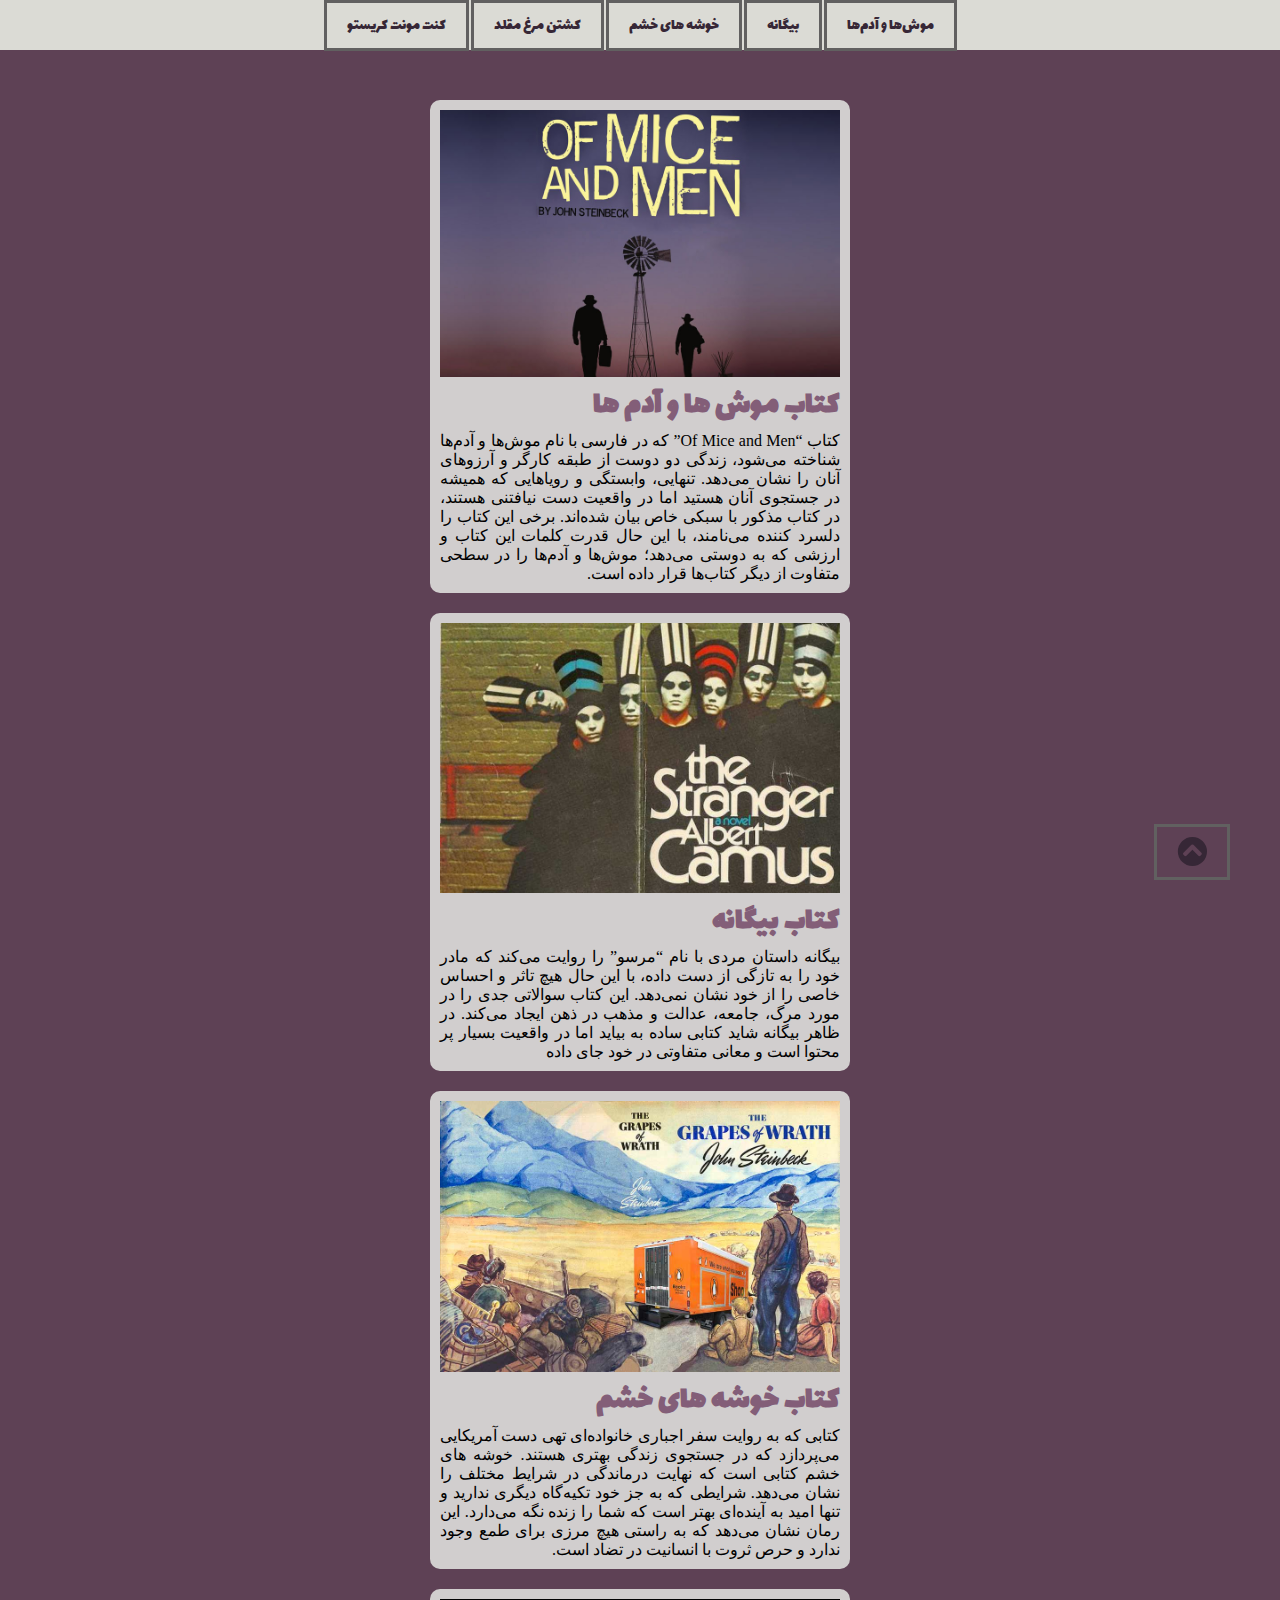
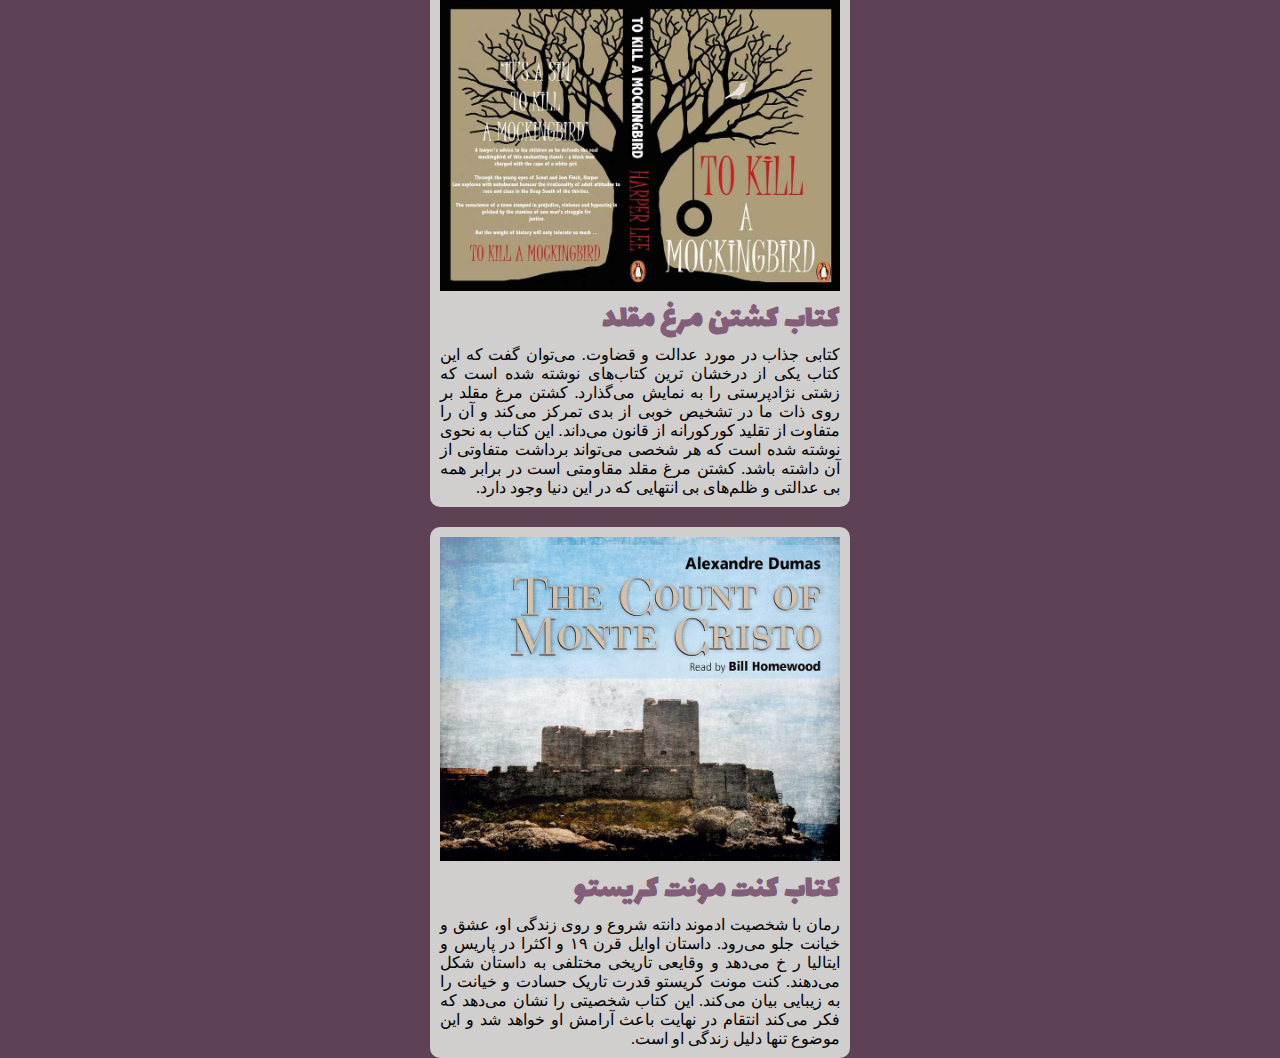
<file: index.html>
<!DOCTYPE html>

<html>

<head>
    <title>my site</title>
    <link rel="stylesheet" href="https://use.fontawesome.com/releases/v5.4.1/css/all.css">
    <link rel="stylesheet" href="style.css">
    <link rel="preconnect" href="https://fonts.googleapis.com">
    <link rel="preconnect" href="https://fonts.gstatic.com" crossorigin>
    <link href="https://fonts.googleapis.com/css2?family=Lalezar&display=swap" rel="stylesheet"> 
</head>
 
   
<body>

  <a class="gotopbtn" href="#"> <i class="fas fa-chevron-circle-up"></i>  </a>
    <div  class="menu farsi" >
        <a href="#book1" >
             موش‌ها و آدم‌ها
        </a>
        <a href="#book2" >
            بیگانه
        </a>
        <a href="#book3" >
               خوشه های خشم
        </a>
        <a href="#book4" >
              کشتن مرغ مقلد
        </a>
        <a href="#book5" >
             کنت مونت کریستو
        </a>
    </div>

    <div id="book1"  class="bookContainer"  style="margin-top: 100px";>
      
        <img src="images/book1.jpg" alt="موش ها و آدم ها" class="image">
        <h1 class="heading">
          کتاب موش ها و آدم ها
        </h1>
        <p class="paragraph">
         کتاب “Of Mice and Men” که در فارسی با نام موش‌ها و آدم‌ها شناخته می‌شود، زندگی دو
         دوست از طبقه کارگر و آرزوهای آنان را نشان می‌دهد.

          تنهایی،
          وابستگی و رویاهایی که همیشه در جستجوی آنان هستید اما در واقعیت دست نیافتنی هستند، در 
           کتاب مذکور با سبکی خاص بیان شده‌اند. برخی این کتاب را دلسرد کننده می‌نامند، با این
         حال قدرت کلمات این کتاب و ارزشی که به دوستی می‌دهد؛ موش‌ها و آدم‌ها را در 
          سطحی متفاوت از دیگر کتاب‌ها قرار داده است.

        </p>
    </div>
     
    <div id="book2" class="bookContainer" >
        <img src="images/book2.jpg" alt=" بیگانه" class="image">
        <h1 class="heading" >
        کتاب بیگانه  
        </h1>
    
        <p class="paragraph">
        بیگانه داستان 
        مردی با نام “مرسو” را روایت می‌کند که مادر خود را به تازگی از دست داده،
         با این حال هیچ تاثر و احساس خاصی را از خود نشان نمی‌دهد.

         این کتاب سوالاتی جدی را در مورد 
         مرگ، جامعه، عدالت و مذهب در ذهن ایجاد می‌کند. در ظاهر بیگانه شاید کتابی ساده به 
         بیاید اما در واقعیت بسیار پر محتوا است و معانی متفاوتی در خود جای داده
        </p>
    </div>

    <div id="book3" class="bookContainer" >
         <img src="images/book3.jpg" alt="خوشه های خشم" class="image">
         <h1 class="heading" >
         کتاب خوشه های خشم
         </h1>
        
          <p class="paragraph">
            کتابی که به
            روایت سفر اجباری خانواده‌ای تهی دست آمریکایی می‌پردازد که در جستجوی زندگی بهتری هستند.

            خوشه های خشم کتابی است که نهایت درماندگی در شرایط مختلف را 
            نشان می‌دهد. شرایطی که به جز خود
            تکیه‌گاه دیگری ندارید و تنها امید به آینده‌ای بهتر است که شما را زنده نگه می‌دارد. این رمان 
            نشان می‌دهد که به راستی هیچ مرزی برای طمع وجود ندارد و حرص ثروت با انسانیت در تضاد است.
          </p>
     
    </div>
 
    <div id="book4" class="bookContainer" >
        <img src="images/book4.jpg" alt="کشتن مرغ مفلد"class="image" >
         <h1 class="heading">
         کتاب کشتن مرغ مقلد
        </h1>
        
        <p class="paragraph">
          کتابی جذاب در مورد عدالت و
         قضاوت. می‌توان گفت که این کتاب یکی از درخشان ترین کتاب‌های نوشته شده است که زشتی
         نژادپرستی را به نمایش می‌گذارد. کشتن مرغ مقلد بر روی ذات ما در تشخیص خوبی
          از بدی تمرکز می‌کند و آن را متفاوت از تقلید کورکورانه از قانون می‌داند.

         این کتاب به نحوی نوشته شده است که هر شخصی می‌تواند
         برداشت متفاوتی از آن داشته باشد. کشتن مرغ مقلد مقاومتی است 
         در برابر همه بی عدالتی و ظلم‌های بی انتهایی که در این دنیا وجود دارد. 
        </p>
    </div>
 

    <div id="book5" class="bookContainer">
        <img src="images/book5.jpg" alt="کنت مونت کریستو" class="image">
        <h1 class="heading">
         کتاب کنت مونت کریستو 
        </h1>
       
        <p class="paragraph">
          رمان با شخصیت ادموند دانته شروع 
         و روی زندگی او، عشق و خیانت جلو می‌رود. داستان اوایل قرن ۱۹ و
         اکثرا در پاریس و ایتالیا ر خ می‌دهد و وقایعی تاریخی مختلفی به داستان شکل می‌دهند.

         کنت مونت 
         کریستو قدرت تاریک حسادت و خیانت را به زیبایی بیان می‌کند.  این کتاب شخصیتی را نشان می‌دهد
         که فکر می‌کند انتقام در نهایت باعث آرامش او خواهد شد و این موضوع تنها دلیل زندگی او است.
        </p>
    
    </div>
 
</body>

</html>
</file>
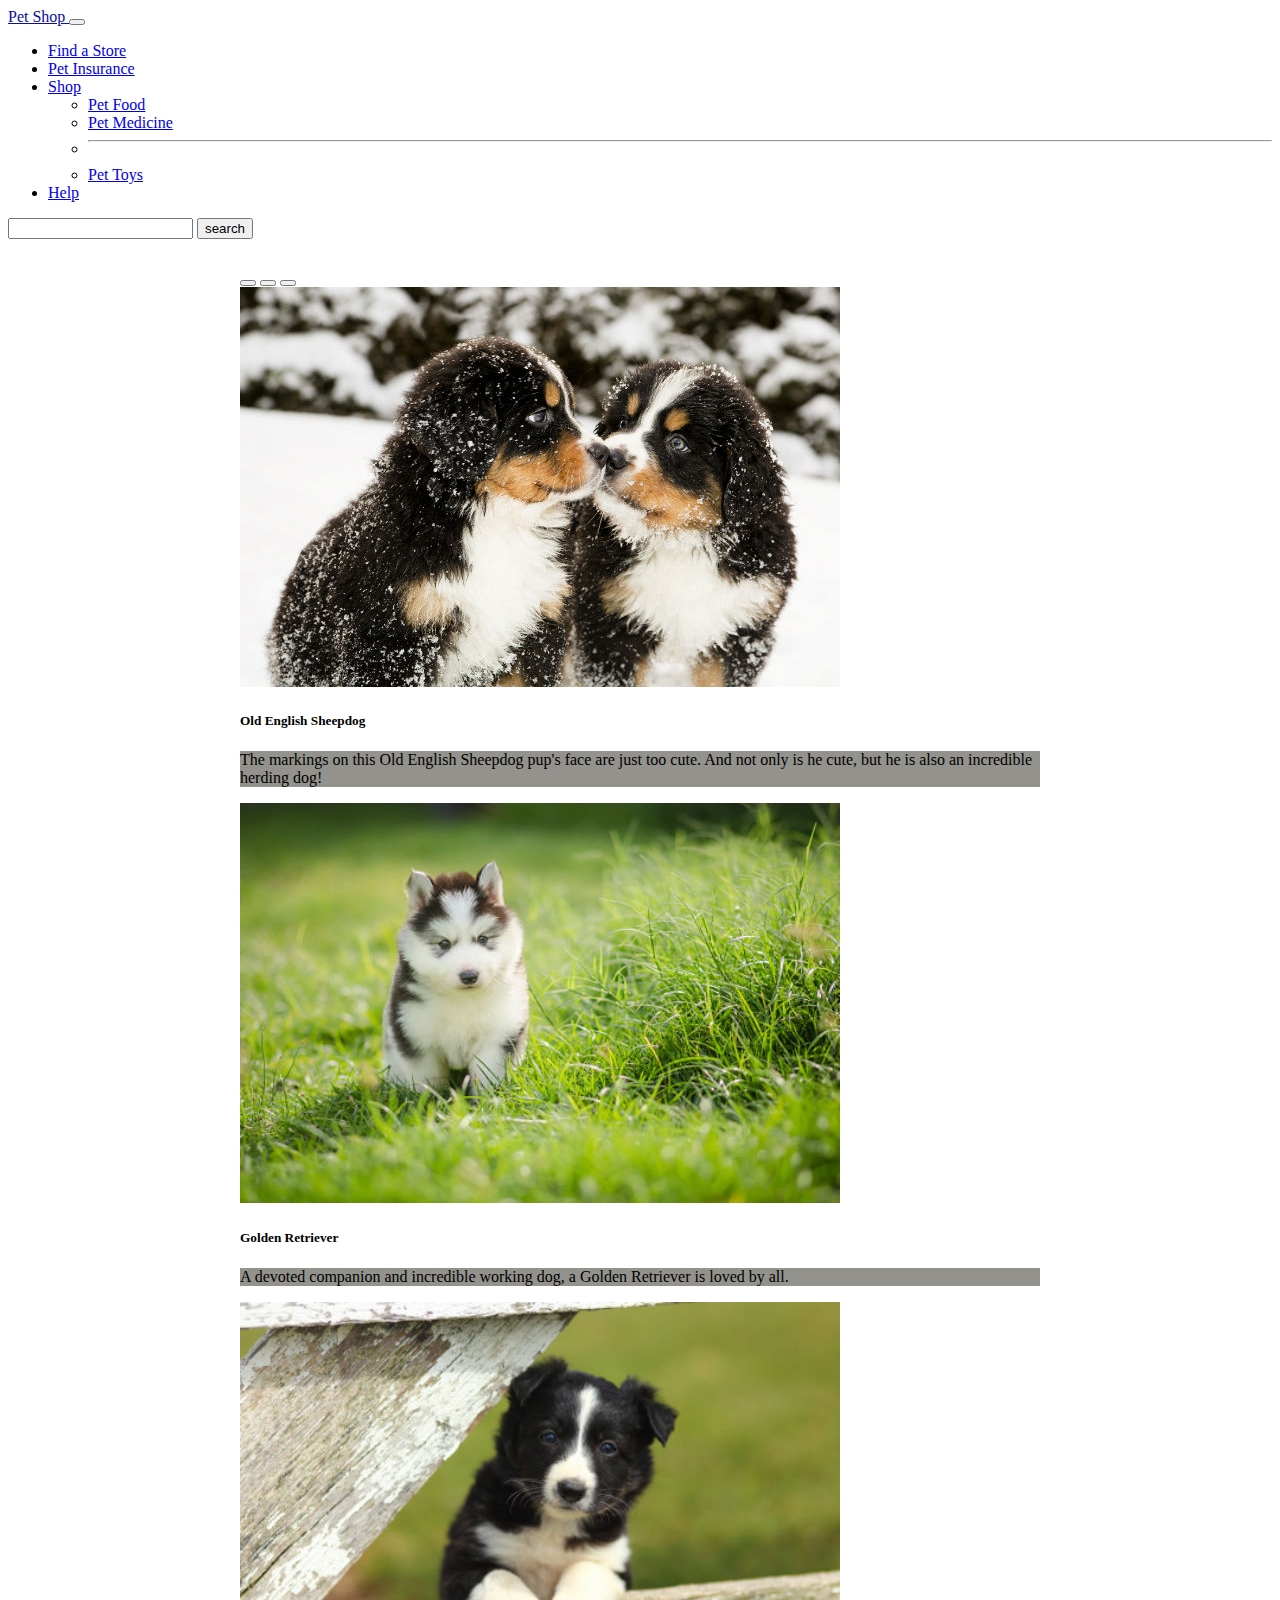
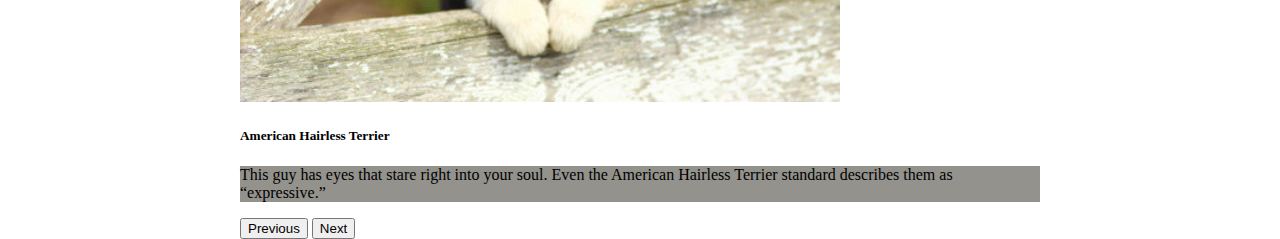
<file: bootstrap.html>
<!DOCTYPE html>
<html lang="en">
<head>
    <meta charset="UTF-8">
    <meta http-equiv="X-UA-Compatible" content="IE=edge">
    <meta name="viewport" content="width=device-width, initial-scale=1.0">
    <link href="https://cdn.jsdelivr.net/npm/bootstrap@5.1.3/dist/css/bootstrap.min.css" rel="stylesheet" integrity="sha384-1BmE4kWBq78iYhFldvKuhfTAU6auU8tT94WrHftjDbrCEXSU1oBoqyl2QvZ6jIW3" crossorigin="anonymous">
    <title>All your Pet Shop needs here at Pets At Home</title>
</head>
<body>
    <nav class="navbar navbar-expand-lg navbar-light bg-light">
        <div class="container-fluid">
          <a class="navbar-brand " href="#" style="color: rgb(11, 13, 167);font-family: fantasy;">Pet Shop </a>
          <button class="navbar-toggler" type="button" data-bs-toggle="collapse" data-bs-target="#navbarSupportedContent" aria-controls="navbarSupportedContent" aria-expanded="false" aria-label="Toggle navigation">
            <span class="navbar-toggler-icon"></span>
          </button>
          <div class="collapse navbar-collapse" id="navbarSupportedContent">
            <ul class="navbar-nav me-auto mb-2 mb-lg-0">
              <li class="nav-item">
                <a class="nav-link active" aria-current="page" href="#">Find a Store</a>
              </li>
              <li class="nav-item">
                <a class="nav-link active" aria-current="page" href="#">Pet Insurance</a>
              </li>
              <li class="nav-item dropdown">
                <a class="nav-link dropdown-toggle" href="#" id="navbarDropdown" role="button" data-bs-toggle="dropdown" aria-expanded="false">
                  Shop
                </a>
                <ul class="dropdown-menu" aria-labelledby="navbarDropdown">
                  <li><a class="dropdown-item" href="#">Pet Food</a></li>
                  <li><a class="dropdown-item" href="#">Pet Medicine</a></li>
                  <li><hr class="dropdown-divider"></li>
                  <li><a class="dropdown-item" href="#">Pet Toys</a></li>
                </ul>
              </li>
              <li class="nav-item">
                <a class="nav-link active" aria-current="page" href="#">Help</a>
              </li>
            </ul>
            <form class="d-flex">
              <input class="form-control me-2" type="search"  aria-label="Search">
              <button class="btn btn-outline-success" type="submit"> search
            </button>
            </form>
          </div>
        </div>
      </nav> 
      <div style="width:800px; height: 300px; margin: auto auto; padding: 30px;">
      <div id="carouselExampleCaptions" class="carousel slide" data-bs-ride="carousel">
        <div class="carousel-indicators">
          <button type="button" data-bs-target="#carouselExampleCaptions" data-bs-slide-to="0" class="active" aria-current="true" aria-label="Slide 1"></button>
          <button type="button" data-bs-target="#carouselExampleCaptions" data-bs-slide-to="1" aria-label="Slide 2"></button>
          <button type="button" data-bs-target="#carouselExampleCaptions" data-bs-slide-to="2" aria-label="Slide 3"></button>
        </div>
        <div class="carousel-inner">
          <div class="carousel-item active">
            <img src="images/dog1.jpg" class="d-block w-100" alt="...">
            <div class="carousel-caption d-none d-md-block">
              <h5 style="color: rgb(0, 0, 0); font-family: fantasy;"><strong> Old English Sheepdog </strong></h5>
              <p style="background-color: rgba(37, 35, 23, 0.493);"
               >The markings on this Old English Sheepdog pup's 
                  face are just too cute. And not only is he cute,
                   but he is also an incredible herding dog!
            </p>
            </div>
          </div>
          <div class="carousel-item">
            <img src="images/dog2.jpg" class="d-block w-100" alt="...">
            <div class="carousel-caption d-none d-md-block">
              <h5 style="color: rgb(0, 0, 0); font-family: fantasy;"> <strong> Golden Retriever</strong></h5>
              <p style="background-color: rgba(37, 35, 23, 0.493);">
                A devoted companion and incredible working dog, 
                a Golden Retriever is loved by all.
  
              </p>
            </div>
          </div>
          <div class="carousel-item">
            <img src="images/dog3.jpg" class="d-block w-100" alt="...">
            <div class="carousel-caption d-none d-md-block">
              <h5 style="color: rgb(0, 0, 0); font-family: fantasy;" > <strong> American Hairless Terrier</strong></h5>
              <p style="background-color: rgba(37, 35, 23, 0.493);" >
                 This guy has eyes that stare right into your soul.
                   Even the American Hairless Terrier standard describes them as “expressive.”
              </p>
            </div>
          </div>
        </div>
    </div>
     

        <button class="carousel-control-prev" type="button" data-bs-target="#carouselExampleCaptions" data-bs-slide="prev">
          <span class="carousel-control-prev-icon" aria-hidden="true"></span>
          <span class="visually-hidden">Previous</span>
        </button>
        <button class="carousel-control-next" type="button" data-bs-target="#carouselExampleCaptions" data-bs-slide="next">
          <span class="carousel-control-next-icon" aria-hidden="true"></span>
          <span class="visually-hidden">Next</span>
        </button>
     

</div>



    <script src="https://cdn.jsdelivr.net/npm/bootstrap@5.1.3/dist/js/bootstrap.bundle.min.js" integrity="sha384-ka7Sk0Gln4gmtz2MlQnikT1wXgYsOg+OMhuP+IlRH9sENBO0LRn5q+8nbTov4+1p" crossorigin="anonymous"></script>
</body>
</html>
</file>
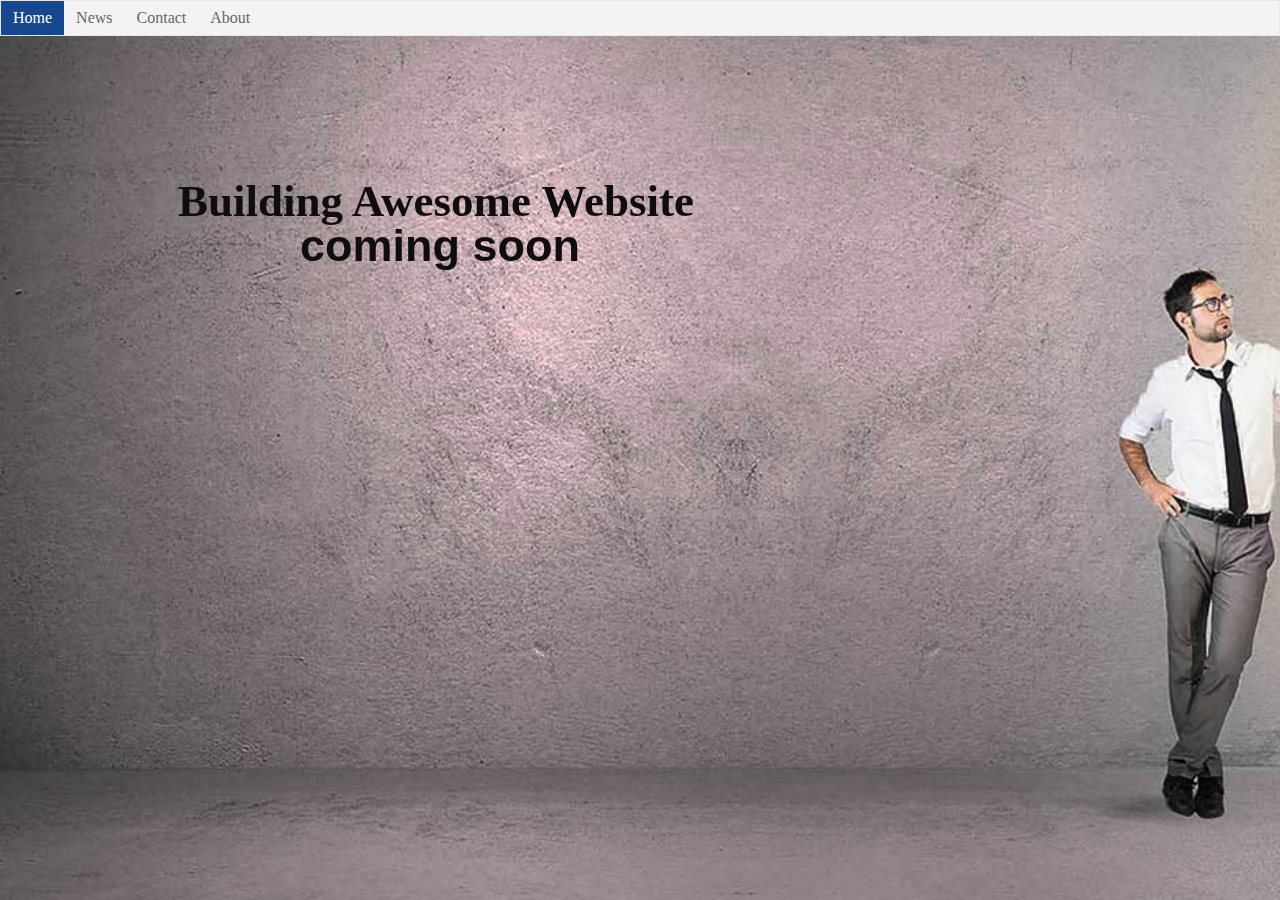
<file: ebrahimnesbat.html>
<!DOCTYPE html>
<html lang="en">
<head>
    <meta charset="UTF-8">
    <meta http-equiv="X-UA-Compatible" content="IE=edge">
    <meta name="viewport" content="width=device-width, initial-scale=1.0">
    <title>Document</title>
    <link rel="stylesheet" href="ebrahimnesbat.css">
    <link rel="stylesheet" href="https://use.fontawesome.com/releases/v5.4.1/css/all.css">
    <style>
        ul {
          list-style-type: none;
          margin: 0;
          padding: 0;
          overflow: hidden;
          border: 1px solid #e7e7e7;
          background-color: #f3f3f3;
        }
        
        li {
          float: left;
        }
        
        li a {
          display: block;
          color: #666;
          text-align: center;
          padding: 8px 12px;
          text-decoration: none;
          margin: top 0;
        }
        
        li a:hover:not(.active) {
          background-color: #ddd;
          text-decoration: none;
          display: inline-block;
          text-align: center;
          background-color:transparent;
        }
        
        li a.active {
          color: white;
          background-color: #17478f;
        }
        </style>

</head>
<body>
    <ul>
        <li><a class="active" href="#home">Home</a></li>
        <li><a href="#news">News</a></li>
        <li><a href="#contact">Contact</a></li>
        <li><a href="#about">About</a></li>
      </ul>
      
<h1 class="title"> Building Awesome Website</h1>
<h5 class="subtitle"> coming soon</h5>

</body>
</html>
</file>
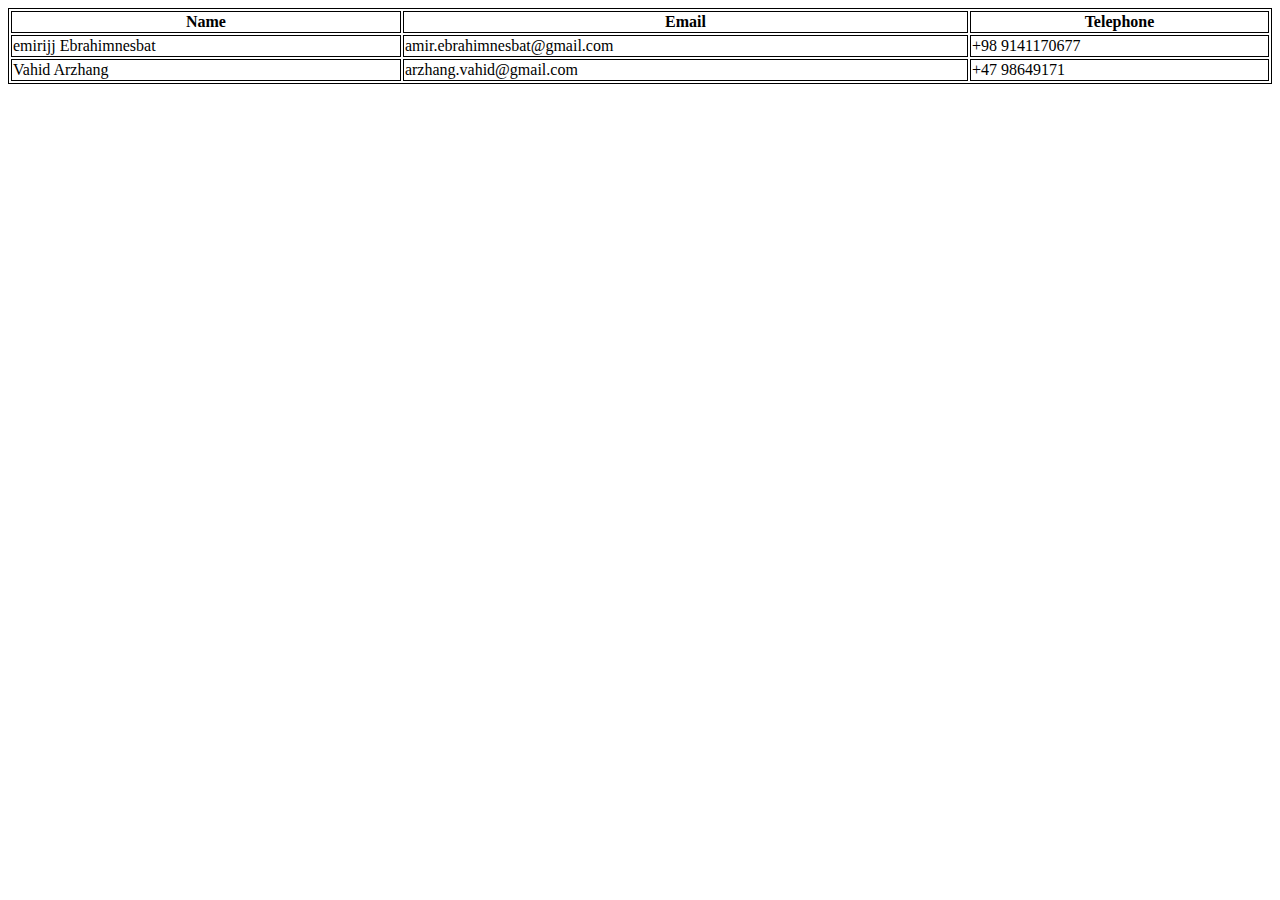
<file: table.html>
<!DOCTYPE html>
<html>
<style>
table, th, td {
  border:1px solid black;
}
</style>
<body>


<table style="width:100%">
  <tr>
    <th>Name</th>
    <th>Email</th>
    <th>Telephone</th>
  </tr>
  <tr>
    <td>emirijj Ebrahimnesbat</td>
    <td>amir.ebrahimnesbat@gmail.com</td>
    <td>+98 9141170677</td>
  </tr>
  <tr>
    <td>Vahid Arzhang</td>
    <td>arzhang.vahid@gmail.com</td>
    <td>+47 98649171</td>
  </tr>
</table>


</body>
</html>
</file>
<file: style.css>
*{
    margin: 0;
}
html{
    scroll-behavior: smooth;
}
.bookContainer{
 margin: auto auto;
 padding: 10px;
 background-color: rgb(209, 206, 206);
 width: 400px;
 border-radius: 10px;
 margin-top: 20px;

}
.image{
 width: 400px;
}
.menu{
 height: 50px; 
 background-color: rgb(219, 219, 213);
 position: fixed;
 top: 0;
 width: 100%;
 text-align: center;

 
}

.heading{
color: #835e78;
font-family: 'Lalezar';
}
.paragraph{
width: 400px; text-align: justify;
}
body{
margin: 0;
padding: 0;
margin-top: 20px;
background-color: rgb(94, 65, 85);
direction: rtl;
}
.gotopbtn{
    position: fixed;
  background: black; 
    bottom: 20px;
    right: 50px;
    text-decoration: none;
    text-align: center;
    line-height: 0px;
    font-size: 30px;
}

a:link , a:visited {
   
    color: rgb(54, 39, 54);
    border: 3px solid rgb(97, 96, 96);
    padding: 10px 20px;
    text-decoration: none;
    display: inline-block;
    text-align: center;
    background-color:transparent;
    font-family: 'lalezar';
    
}

a:hover , a:active {
    background-color: indigo;
    color: lavender;

}
.farsi{
    font-family:'lalezar' ;
}
.book1{
    margin-top: 100px;
}
</file>
<file: ebrahimnesbat.css>
*{
    margin: 0;
}
body{
    background-image: url('images/science.jpg' );
    background-repeat: no-repeat;
    background-attachment: fixed;
    background-size: cover;
    scroll-behavior: smooth;
}
.title{
    position: fixed;
    color: rgb(15, 14, 15);
    left: 178px;
    top: 175px;
    font-size: 45px;
}
.subtitle{
    position: fixed;
    color: rgb(15, 14, 15);
    left: 300px; ;
    top: 220px;
    font-size: 45px;
    font-family: 'Gill Sans', 'Gill Sans MT', Calibri, 'Trebuchet MS', sans-serif;
}
.menu{
    height: 50px; 
 background-color: rgb(219, 219, 213);
 position: fixed;
 top: 0;
 width: 100%;
 text-align: center;

 
}
.gotopbtn{
    position: fixed;
  background: black; 
    bottom: 20px;
    right: 50px;
    text-decoration: none;
    text-align: center;
    line-height: 0px;
    font-size: 30px;
}
</file>
